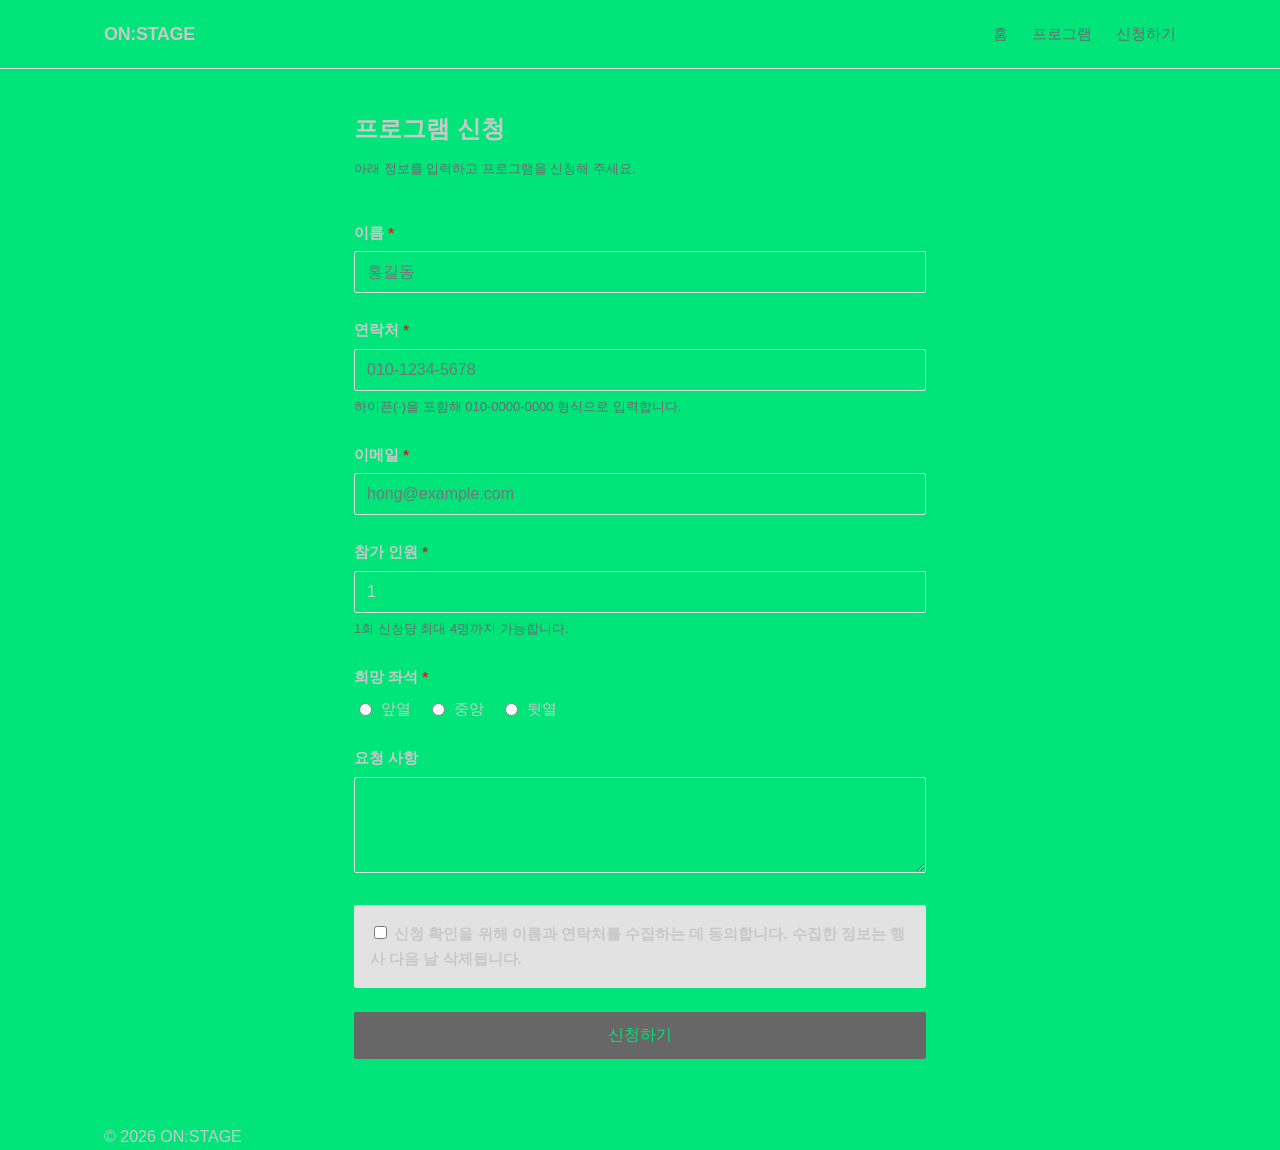
<file: apply.html>
<!DOCTYPE html>
<html lang="ko">

<head>

  <meta charset="UTF-8">

  <meta
    name="viewport"
    content="width=device-width, initial-scale=1.0">

  <title>ON:STAGE — 신청하기</title>

  <link rel="stylesheet" href="css/tokens.css">
  <link rel="stylesheet" href="css/style.css">

</head>


<body>


<header class="site-header">

  <div class="wrap">

    <a href="index.html" class="logo">
      ON:STAGE
    </a>

    <button
      type="button"
      class="menu-btn"
      id="menuBtn"
      aria-expanded="false"
      aria-controls="gnb">
      메뉴
    </button>

    <nav
      class="gnb"
      id="gnb"
      aria-label="주요 메뉴">

      <a href="index.html">홈</a>
      <a href="detail.html">프로그램</a>
      <a href="apply.html">신청하기</a>

    </nav>

  </div>

</header>


<main>

<section
  class="form-page"
  id="formScreen">

  <div class="wrap">

    <h1>
      프로그램 신청
    </h1>

    <p>
      아래 정보를 입력하고 프로그램을 신청해 주세요.
    </p>


    <form id="applyForm">


      <!-- 이름 -->

      <div class="field">

        <label for="name">
          이름
          <span class="req" aria-hidden="true">*</span>
        </label>

        <input
          type="text"
          id="name"
          name="name"
          required
          placeholder="홍길동"
          autocomplete="name">

        <p
          class="error"
          id="err-name">
          이름을 입력해 주세요.
        </p>

      </div>


      <!-- 연락처 -->

      <div class="field">

        <label for="tel">
          연락처
          <span class="req" aria-hidden="true">*</span>
        </label>

        <input
          type="tel"
          id="tel"
          name="tel"
          required
          pattern="010-\d{4}-\d{4}"
          placeholder="010-1234-5678"
          autocomplete="tel">

        <p class="hint">
          하이픈(-)을 포함해
          010-0000-0000 형식으로 입력합니다.
        </p>

        <p
          class="error"
          id="err-tel">
          010-1234-5678 형식으로 입력해 주세요.
        </p>

      </div>


      <!-- 이메일 -->

      <div class="field">

        <label for="email">
          이메일
          <span class="req" aria-hidden="true">*</span>
        </label>

        <input
          type="email"
          id="email"
          name="email"
          required
          placeholder="hong@example.com"
          autocomplete="email">

        <p
          class="error"
          id="err-email">
          이메일 주소 형식을 확인해 주세요.
        </p>

      </div>


      <!-- 참가 인원 -->

      <div class="field">

        <label for="count">
          참가 인원
          <span class="req" aria-hidden="true">*</span>
        </label>

        <input
          type="number"
          id="count"
          name="count"
          required
          min="1"
          max="4"
          value="1">

        <p class="hint">
          1회 신청당 최대 4명까지 가능합니다.
        </p>

        <p
          class="error"
          id="err-count">
          1명 이상 4명 이하로 입력해 주세요.
        </p>

      </div>


      <!-- 희망 좌석 -->

      <div class="field">

        <label>
          희망 좌석
          <span class="req" aria-hidden="true">*</span>
        </label>

        <div class="radio-group">

          <label>
            <input
              type="radio"
              name="seat"
              value="앞열"
              required>
            앞열
          </label>

          <label>
            <input
              type="radio"
              name="seat"
              value="중앙">
            중앙
          </label>

          <label>
            <input
              type="radio"
              name="seat"
              value="뒷열">
            뒷열
          </label>

        </div>

        <p
          class="error"
          id="err-seat">
          희망 좌석을 선택해 주세요.
        </p>

      </div>


      <!-- 요청 사항 -->

      <div class="field">

        <label for="note">
          요청 사항
        </label>

        <textarea
          id="note"
          name="note"
          placeholder="휠체어 이용, 단체 신청 등 알려주실 내용을 적어주세요.">
        </textarea>

      </div>


      <!-- 개인정보 동의 -->

      <div class="field">

        <label
          class="agree"
          for="agree">

          <input
            type="checkbox"
            id="agree"
            name="agree"
            required>

          <span>
            신청 확인을 위해 이름과 연락처를
            수집하는 데 동의합니다.
            수집한 정보는 행사 다음 날 삭제됩니다.
          </span>

        </label>

        <p
          class="error"
          id="err-agree">
          개인정보 수집에 동의해야 신청할 수 있습니다.
        </p>

      </div>


      <button
        type="submit"
        class="btn btn--block">
        신청하기
      </button>


    </form>

  </div>

</section>


<!-- 완료 화면 -->

<section
  class="done is-hidden"
  id="doneScreen">

  <div class="wrap">

    <h1>
      신청이 완료되었습니다.
    </h1>

    <p>
      신청 정보를 확인해 주세요.
    </p>


    <div class="receipt">

      <div>
        <dt>이름</dt>
        <dd id="r-name"></dd>
      </div>

      <div>
        <dt>연락처</dt>
        <dd id="r-tel"></dd>
      </div>

      <div>
        <dt>참가 인원</dt>
        <dd id="r-count"></dd>
      </div>

      <div>
        <dt>희망 좌석</dt>
        <dd id="r-seat"></dd>
      </div>

    </div>


    <!-- 직접 추가한 기능 ② -->

    <p id="completeTime">
      신청 시간이 표시됩니다.
    </p>

  </div>

</section>

</main>


<footer class="site-footer">

  <div class="wrap">
    <p>© 2026 ON:STAGE</p>
  </div>

</footer>


<script src="js/main.js"></script>

</body>

</html>
</file>
<file: css/tokens.css>
/* ════════════════════════════════════════════════════════════════
   tokens.css — 디자인 토큰
   ════════════════════════════════════════════════════════════════ */

:root {

  /* 색 */

  --ink:       #c8c8c8;
  --paper:     #00e479;
  --wall:      #e2e2e2;
  --brand:     #676767;
  --highlight: #999999;

  --ink-soft:  #6b6b6b;
  --line:      #dddddd;
  --danger:    #c62828;


  /* 글자 크기 */

  --fs-hero:   2.75rem;
  --fs-h2:     1.5rem;
  --fs-h3:     1.125rem;
  --fs-body:   1rem;
  --fs-small:  0.8125rem;


  /* 여백 */

  --sp-1: 8px;
  --sp-2: 16px;
  --sp-3: 24px;
  --sp-4: 40px;
  --sp-5: 64px;


  /* 기타 */

  --radius: 2px;
  --maxw: 1120px;
}
</file>
<file: css/style.css>
/* ════════════════════════════════════════════════════════════════
   style.css
   ════════════════════════════════════════════════════════════════ */

* {
  box-sizing: border-box;
}

body, h1, h2, h3, p, ul, dl, dd, figure {
  margin: 0;
  padding: 0;
}

ul {
  list-style: none;
}

img {
  display: block;
  max-width: 100%;
}

body {
  font-family: -apple-system, BlinkMacSystemFont, "Apple SD Gothic Neo",
               "Malgun Gothic", "맑은 고딕", sans-serif;
  font-size: var(--fs-body);
  line-height: 1.7;
  color: var(--ink);
  background: var(--paper);
}

.wrap {
  max-width: var(--maxw);
  margin: 0 auto;
  padding: 0 var(--sp-3);
}

a:focus-visible,
button:focus-visible,
input:focus-visible,
textarea:focus-visible {
  outline: 2px solid var(--brand);
  outline-offset: 2px;
}

.is-hidden {
  display: none;
}


/* ═══ 1. 헤더 ═══ */

.site-header {
  border-bottom: 1px solid var(--line);
  background: var(--paper);
  position: relative;
}

.site-header .wrap {
  height: 68px;
  display: flex;
  align-items: center;
  justify-content: space-between;
}

.logo {
  font-size: var(--fs-h3);
  font-weight: 700;
  letter-spacing: -0.02em;
  color: var(--ink);
  text-decoration: none;
}

.gnb {
  display: flex;
  gap: var(--sp-3);
}

.gnb a {
  color: var(--ink-soft);
  text-decoration: none;
  font-size: 0.9375rem;
}

.gnb a:hover {
  color: var(--ink);
}

.menu-btn {
  display: none;
  border: 1px solid var(--line);
  background: var(--paper);
  border-radius: var(--radius);
  padding: 6px 10px;
  font-size: var(--fs-small);
  font-family: inherit;
  cursor: pointer;
}


/* ═══ 2. 히어로 ═══ */

.hero {
  background: var(--wall);
  padding: var(--sp-5) 0;
}

.hero .wrap {
  display: flex;
  gap: var(--sp-4);
  align-items: center;
}

.hero-text {
  flex: 2;
}

.hero-figure {
  flex: 1;
}

.hero-label {
  font-size: var(--fs-small);
  color: var(--brand);
  font-weight: 700;
  margin-bottom: var(--sp-1);
}

.hero h1 {
  font-size: var(--fs-hero);
  line-height: 1.2;
  letter-spacing: -0.03em;
  margin-bottom: var(--sp-2);
}

.hero p {
  color: var(--ink-soft);
  max-width: 34em;
  margin-bottom: var(--sp-3);
}

.hero-figure img {
  width: 100%;
  aspect-ratio: 4 / 3;
  object-fit: cover;
  background: var(--line);
}


/* ═══ 3. 버튼 ═══ */

.btn {
  display: inline-block;
  padding: 12px var(--sp-3);
  border: 1px solid var(--brand);
  border-radius: var(--radius);
  background: var(--brand);
  color: var(--paper);
  font-size: var(--fs-body);
  font-family: inherit;
  text-decoration: none;
  cursor: pointer;
}

.btn:hover {
  opacity: 0.85;
}

.btn--ghost {
  background: transparent;
  color: var(--brand);
}

.btn--block {
  display: block;
  width: 100%;
  text-align: center;
}


/* ═══ 4. 섹션 제목 ═══ */

.section {
  padding: var(--sp-5) 0;
}

.section-head {
  display: flex;
  align-items: baseline;
  justify-content: space-between;
  margin-bottom: var(--sp-3);
}

.section-head h2 {
  font-size: var(--fs-h2);
  letter-spacing: -0.02em;
}

.section-head p {
  color: var(--ink-soft);
  font-size: var(--fs-small);
}


/* ═══ 5. 필터 ═══ */

.filters {
  display: flex;
  flex-wrap: wrap;
  gap: var(--sp-1);
  margin-bottom: var(--sp-3);
}

.chip {
  padding: 7px 16px;
  border: 1px solid var(--line);
  border-radius: 999px;
  background: var(--paper);
  color: var(--ink-soft);
  font-size: var(--fs-small);
  font-family: inherit;
  cursor: pointer;
}

.chip:hover {
  border-color: var(--ink-soft);
}

.chip.is-active {
  background: var(--ink);
  border-color: var(--ink);
  color: var(--paper);
}


/* ═══ 6. 최근 본 프로그램 ═══ */

.recent-program {
  margin-bottom: var(--sp-3);
  padding: var(--sp-2);
  border: 1px solid var(--line);
  border-radius: var(--radius);
  background: var(--wall);
  color: var(--ink-soft);
  font-size: var(--fs-small);
}


/* ═══ 7. 카드 ═══ */

.card-grid {
  display: grid;
  grid-template-columns: repeat(3, 1fr);
  gap: var(--sp-3);
}

.card {
  display: block;
  text-decoration: none;
  color: inherit;
  border: 1px solid var(--line);
  border-radius: var(--radius);
  overflow: hidden;
  background: var(--paper);
}

.card:hover {
  border-color: var(--ink);
}

.card img {
  width: 100%;
  background: var(--line);
  aspect-ratio: 3 / 4;
  object-fit: cover;
}

.card-body {
  padding: var(--sp-2);
}

.card-cat {
  font-size: var(--fs-small);
  color: var(--brand);
  margin-bottom: 4px;
}

.card h3 {
  font-size: var(--fs-h3);
  letter-spacing: -0.02em;
  margin-bottom: 6px;
}

.card-meta {
  font-size: var(--fs-small);
  color: var(--ink-soft);
}

.badge {
  display: inline-block;
  background: var(--highlight);
  color: var(--ink);
  font-size: 0.75rem;
  font-weight: 700;
  padding: 2px 8px;
  border-radius: var(--radius);
  margin-left: 6px;
}


/* ═══ 8. 상세 화면 ═══ */

.detail {
  padding: var(--sp-4) 0 var(--sp-5);
}

.detail-top {
  display: flex;
  gap: var(--sp-4);
  align-items: flex-start;
}

.detail-poster {
  flex: 0 0 340px;
}

.detail-poster img {
  width: 100%;
  aspect-ratio: 3 / 4;
  object-fit: cover;
  background: var(--line);
}

.detail-info {
  flex: 1;
}

.detail-info h1 {
  font-size: 2rem;
  letter-spacing: -0.03em;
  margin-bottom: var(--sp-2);
}

.spec {
  border-top: 1px solid var(--line);
  margin: var(--sp-3) 0;
}

.spec div {
  display: flex;
  gap: var(--sp-2);
  padding: 12px 0;
  border-bottom: 1px solid var(--line);
  font-size: 0.9375rem;
}

.spec dt {
  flex: 0 0 88px;
  color: var(--ink-soft);
}

.spec dd {
  flex: 1;
}

.detail-body {
  margin-top: var(--sp-4);
  max-width: 40em;
}

.detail-body h2 {
  font-size: var(--fs-h3);
  margin-bottom: var(--sp-1);
}

.detail-body p {
  color: var(--ink-soft);
  margin-bottom: var(--sp-2);
}


/* ═══ 9. 신청 폼 ═══ */

.form-page {
  padding: var(--sp-4) 0 var(--sp-5);
}

.form-page > .wrap {
  max-width: 620px;
}

.form-page h1 {
  font-size: var(--fs-h2);
  margin-bottom: var(--sp-1);
}

.form-page > .wrap > p {
  color: var(--ink-soft);
  font-size: var(--fs-small);
  margin-bottom: var(--sp-4);
}

.field {
  margin-bottom: var(--sp-3);
}

.field > label {
  display: block;
  font-size: 0.9375rem;
  font-weight: 700;
  margin-bottom: 6px;
}

.req {
  color: var(--danger);
}

.field input[type="text"],
.field input[type="tel"],
.field input[type="email"],
.field input[type="number"],
.field textarea {
  width: 100%;
  padding: 11px 12px;
  border: 1px solid var(--line);
  border-radius: var(--radius);
  font-size: var(--fs-body);
  font-family: inherit;
  color: var(--ink);
  background: var(--paper);
}

.field input:focus,
.field textarea:focus {
  border-color: var(--brand);
}

.field textarea {
  resize: vertical;
  min-height: 96px;
}

.hint {
  font-size: var(--fs-small);
  color: var(--ink-soft);
  margin-top: 5px;
}

.error {
  display: none;
  font-size: var(--fs-small);
  color: var(--danger);
  margin-top: 5px;
}

.error.is-show {
  display: block;
}

.field.has-error input,
.field.has-error textarea {
  border-color: var(--danger);
}

.radio-group {
  display: flex;
  flex-wrap: wrap;
  gap: var(--sp-2);
}

.radio-group label {
  display: flex;
  align-items: center;
  gap: 6px;
  font-size: 0.9375rem;
  cursor: pointer;
}

.agree {
  display: flex;
  gap: var(--sp-1);
  align-items: flex-start;
  background: var(--wall);
  padding: var(--sp-2);
  border-radius: var(--radius);
  font-size: 0.9375rem;
}

.agree input {
  margin-top: 5px;
}


/* ═══ 10. 완료 화면 ═══ */

.done {
  padding: var(--sp-5) 0;
  text-align: center;
}

.done .wrap {
  max-width: 520px;
}

.done h1 {
  font-size: var(--fs-h2);
  margin-bottom: var(--sp-1);
}

.done > .wrap > p {
  color: var(--ink-soft);
  margin-bottom: var(--sp-3);
}

.receipt {
  border: 1px solid var(--line);
  border-radius: var(--radius);
  padding: var(--sp-3);
  text-align: left;
  margin-bottom: var(--sp-3);
}

.receipt div {
  display: flex;
  justify-content: space-between;
  padding: 9px 0;
  border-bottom: 1px solid var(--line);
  font-size: 0.9375rem;
}

.receipt div:last-child {
  border-bottom: 0;
}

.receipt dt {
  color: var(--ink-soft);
}

.receipt dd {
  font-weight: 700;
}


/* ═══ 11. 반응형 ═══ */

@media (max-width: 768px) {

  :root {
    --fs-hero: 1.875rem;
    --sp-5: 40px;
  }

  .menu-btn {
    display: block;
  }

  .gnb {
    display: none;
    position: absolute;
    top: 68px;
    left: 0;
    right: 0;
    flex-direction: column;
    gap: 0;
    background: var(--paper);
    border-bottom: 1px solid var(--line);
    padding: var(--sp-2) var(--sp-3);
  }

  .gnb.is-open {
    display: flex;
  }

  .hero .wrap,
  .detail-top {
    flex-direction: column;
  }

  .card-grid {
    grid-template-columns: 1fr;
  }

  .detail-poster {
    width: 100%;
    max-width: 320px;
    flex: none;
  }
}
</file>
